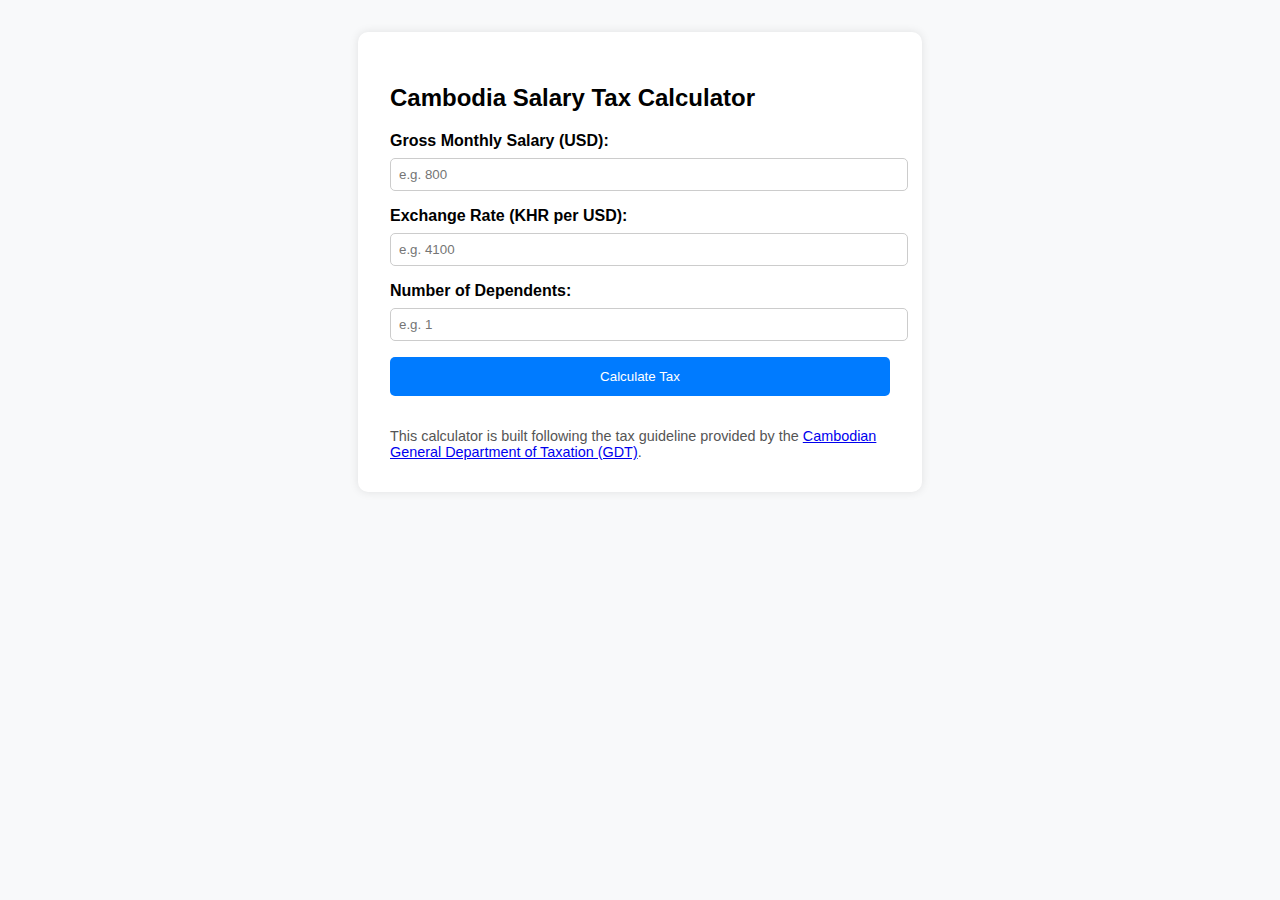
<file: Salary-Tax-Calculation.html>
<!DOCTYPE html>
<html lang="en">
<head>
  <meta charset="UTF-8" />
  <meta name="viewport" content="width=device-width, initial-scale=1.0" />
  <title>Cambodia Salary Tax Calculator</title>
  <style>
    body {
      font-family: Arial, sans-serif;
      margin: 2rem;
      background: #f8f9fa;
    }
    .container {
      background: #fff;
      padding: 2rem;
      max-width: 500px;
      margin: auto;
      box-shadow: 0 0 10px rgba(0,0,0,0.1);
      border-radius: 10px;
    }
    label {
      display: block;
      margin-bottom: 0.5rem;
      font-weight: bold;
    }
    input {
      width: 100%;
      padding: 0.5rem;
      margin-bottom: 1rem;
      border: 1px solid #ccc;
      border-radius: 5px;
    }
    button {
      background-color: #007bff;
      color: white;
      padding: 0.75rem;
      border: none;
      border-radius: 5px;
      width: 100%;
      cursor: pointer;
    }
    button:hover {
      background-color: #0056b3;
    }
    .result {
      margin-top: 1.5rem;
      font-size: 1.2rem;
      font-weight: bold;
      color: #28a745;
    }
    .note {
      margin-top: 2rem;
      font-size: 0.9rem;
      color: #555;
    }
  </style>
</head>
<body>
  <div class="container">
    <h2>Cambodia Salary Tax Calculator</h2>
    <label for="salary">Gross Monthly Salary (USD):</label>
    <input type="number" id="salary" placeholder="e.g. 800" />

    <label for="exchange">Exchange Rate (KHR per USD):</label>
    <input type="number" id="exchange" placeholder="e.g. 4100" />

    <label for="dependents">Number of Dependents:</label>
    <input type="number" id="dependents" placeholder="e.g. 1" />

    <button onclick="calculateTax()">Calculate Tax</button>

    <div class="result" id="result"></div>

    <div class="note">
      This calculator is built following the tax guideline provided by the <a href="chrome-extension://efaidnbmnnnibpcajpcglclefindmkaj/https://www.tax.gov.kh/u6rhf7ogbi6/gdtstream/87cfea03-715c-416c-808f-10dd777b4b26" target="_blank">Cambodian General Department of Taxation (GDT)</a>.
    </div>
  </div>

  <script>
    function calculateTax() {
      const salaryUSD = parseFloat(document.getElementById('salary').value);
      const exchangeRate = parseFloat(document.getElementById('exchange').value);
      const dependents = parseInt(document.getElementById('dependents').value);

      if (isNaN(salaryUSD) || isNaN(exchangeRate) || isNaN(dependents)) {
        document.getElementById('result').innerText = 'Please fill in all fields correctly.';
        return;
      }

      const salaryKHR = salaryUSD * exchangeRate;
      const deductionPerDependent = 150000;
      const taxableSalary = salaryKHR - (deductionPerDependent * dependents);

      let taxRate = 0;
      let deduction = 0;

      if (taxableSalary <= 1500000) {
        taxRate = 0;
        deduction = 0;
      } else if (taxableSalary <= 2000000) {
        taxRate = 0.05;
        deduction = 75000;
      } else if (taxableSalary <= 8500000) {
        taxRate = 0.10;
        deduction = 175000;
      } else if (taxableSalary <= 12500000) {
        taxRate = 0.15;
        deduction = 600000;
      } else {
        taxRate = 0.20;
        deduction = 1225000;
      }

      const taxKHR = (taxableSalary * taxRate) - deduction;
      const taxUSD = taxKHR / exchangeRate;

      document.getElementById('result').innerText = `Estimated Monthly Tax: $${taxUSD.toFixed(2)}`;
    }
  </script>
</body>
</html>
</file>
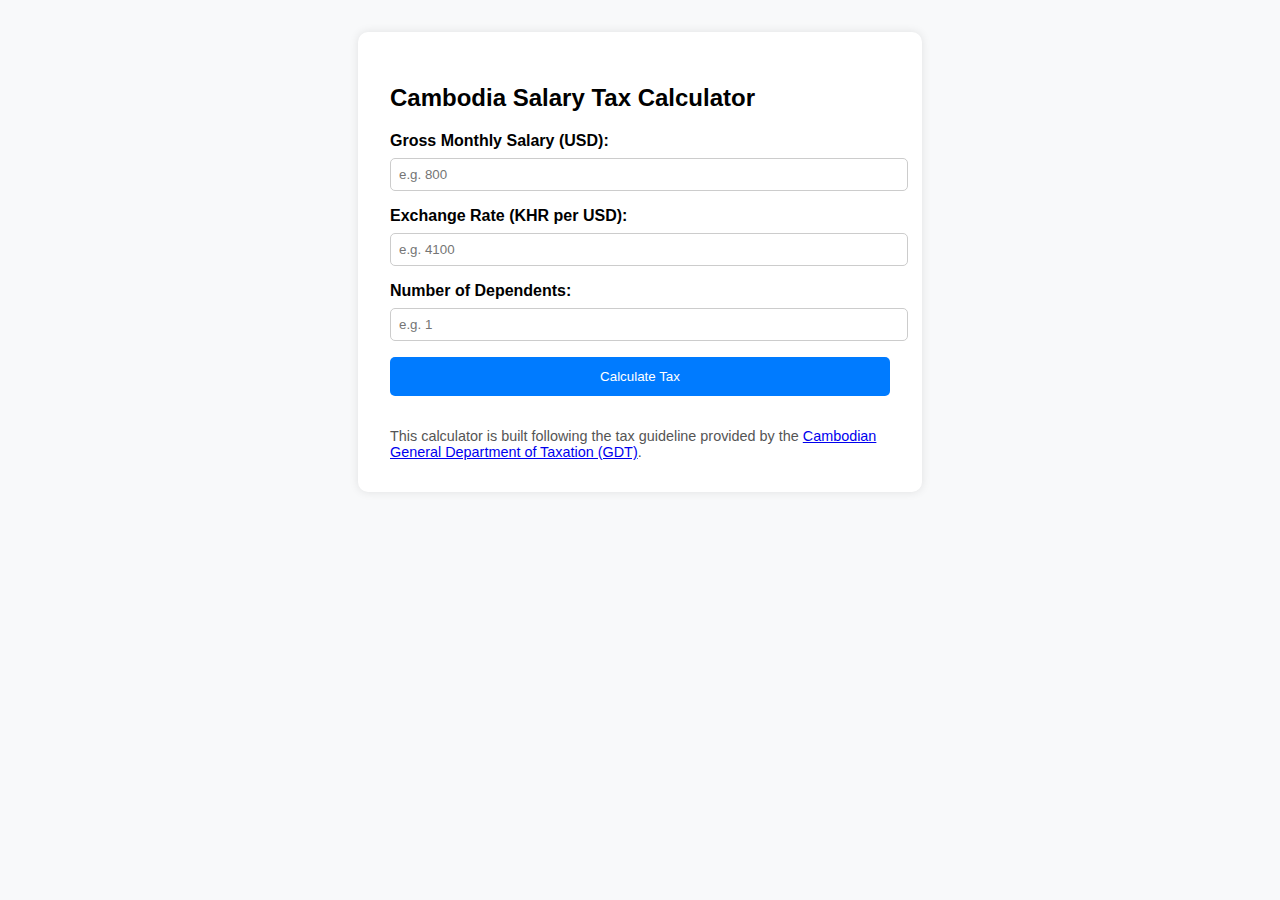
<file: SalaryTax.html>
<!DOCTYPE html>
<html lang="en">
<head>
  <meta charset="UTF-8" />
  <meta name="viewport" content="width=device-width, initial-scale=1.0" />
  <title>Cambodia Salary Tax Calculator</title>
  <style>
    body {
      font-family: Arial, sans-serif;
      margin: 2rem;
      background: #f8f9fa;
    }
    .container {
      background: #fff;
      padding: 2rem;
      max-width: 500px;
      margin: auto;
      box-shadow: 0 0 10px rgba(0,0,0,0.1);
      border-radius: 10px;
    }
    label {
      display: block;
      margin-bottom: 0.5rem;
      font-weight: bold;
    }
    input {
      width: 100%;
      padding: 0.5rem;
      margin-bottom: 1rem;
      border: 1px solid #ccc;
      border-radius: 5px;
    }
    button {
      background-color: #007bff;
      color: white;
      padding: 0.75rem;
      border: none;
      border-radius: 5px;
      width: 100%;
      cursor: pointer;
    }
    button:hover {
      background-color: #0056b3;
    }
    .result {
      margin-top: 1.5rem;
      font-size: 1.2rem;
      font-weight: bold;
      color: #28a745;
    }
    .note {
      margin-top: 2rem;
      font-size: 0.9rem;
      color: #555;
    }
    .breakdown {
      font-size: 0.95rem;
      color: #333;
      margin-top: 1rem;
    }
  </style>
</head>
<body>
  <div class="container">
    <h2>Cambodia Salary Tax Calculator</h2>
    <label for="salary">Gross Monthly Salary (USD):</label>
    <input type="number" id="salary" placeholder="e.g. 800" />

    <label for="exchange">Exchange Rate (KHR per USD):</label>
    <input type="number" id="exchange" placeholder="e.g. 4100" />

    <label for="dependents">Number of Dependents:</label>
    <input type="number" id="dependents" placeholder="e.g. 1" />

    <button onclick="calculateTax()">Calculate Tax</button>

    <div class="result" id="result"></div>
    <div class="breakdown" id="breakdown"></div>

    <div class="note">
      This calculator is built following the tax guideline provided by the <a href="chrome-extension://efaidnbmnnnibpcajpcglclefindmkaj/https://www.tax.gov.kh/u6rhf7ogbi6/gdtstream/87cfea03-715c-416c-808f-10dd777b4b26" target="_blank">Cambodian General Department of Taxation (GDT)</a>.
    </div>
  </div>

  <script>
    function calculateTax() {
      const salaryUSD = parseFloat(document.getElementById('salary').value);
      const exchangeRate = parseFloat(document.getElementById('exchange').value);
      const dependents = parseInt(document.getElementById('dependents').value);

      if (isNaN(salaryUSD) || isNaN(exchangeRate) || isNaN(dependents)) {
        document.getElementById('result').innerText = 'Please fill in all fields correctly.';
        return;
      }

      const salaryKHR = salaryUSD * exchangeRate;
      const deductionPerDependent = 150000;
      const taxableSalary = Math.max(0, salaryKHR - (deductionPerDependent * dependents));

      const brackets = [
        { limit: 1500000, rate: 0 },
        { limit: 2000000, rate: 0.05 },
        { limit: 8500000, rate: 0.10 },
        { limit: 12500000, rate: 0.15 },
        { limit: Infinity, rate: 0.20 }
      ];

      let previousLimit = 0;
      let totalTax = 0;
      let breakdownText = '';

      for (let i = 0; i < brackets.length; i++) {
        const bracket = brackets[i];
        if (taxableSalary > previousLimit) {
          const incomeInBracket = Math.min(taxableSalary, bracket.limit) - previousLimit;
          const taxForBracket = incomeInBracket * bracket.rate;
          totalTax += taxForBracket;

          if (bracket.rate > 0) {
            breakdownText += `KHR ${incomeInBracket.toLocaleString()} × ${bracket.rate * 100}% = KHR ${Math.round(taxForBracket).toLocaleString()}<br/>`;
          }
          previousLimit = bracket.limit;
        } else {
          break;
        }
      }

      const taxUSD = totalTax / exchangeRate;

      document.getElementById('result').innerText = `Estimated Monthly Tax: $${taxUSD.toFixed(2)}`;
      document.getElementById('breakdown').innerHTML = `<strong>Tax Breakdown:</strong><br/>` + breakdownText;
    }
  </script>
</body>
</html>
</file>
